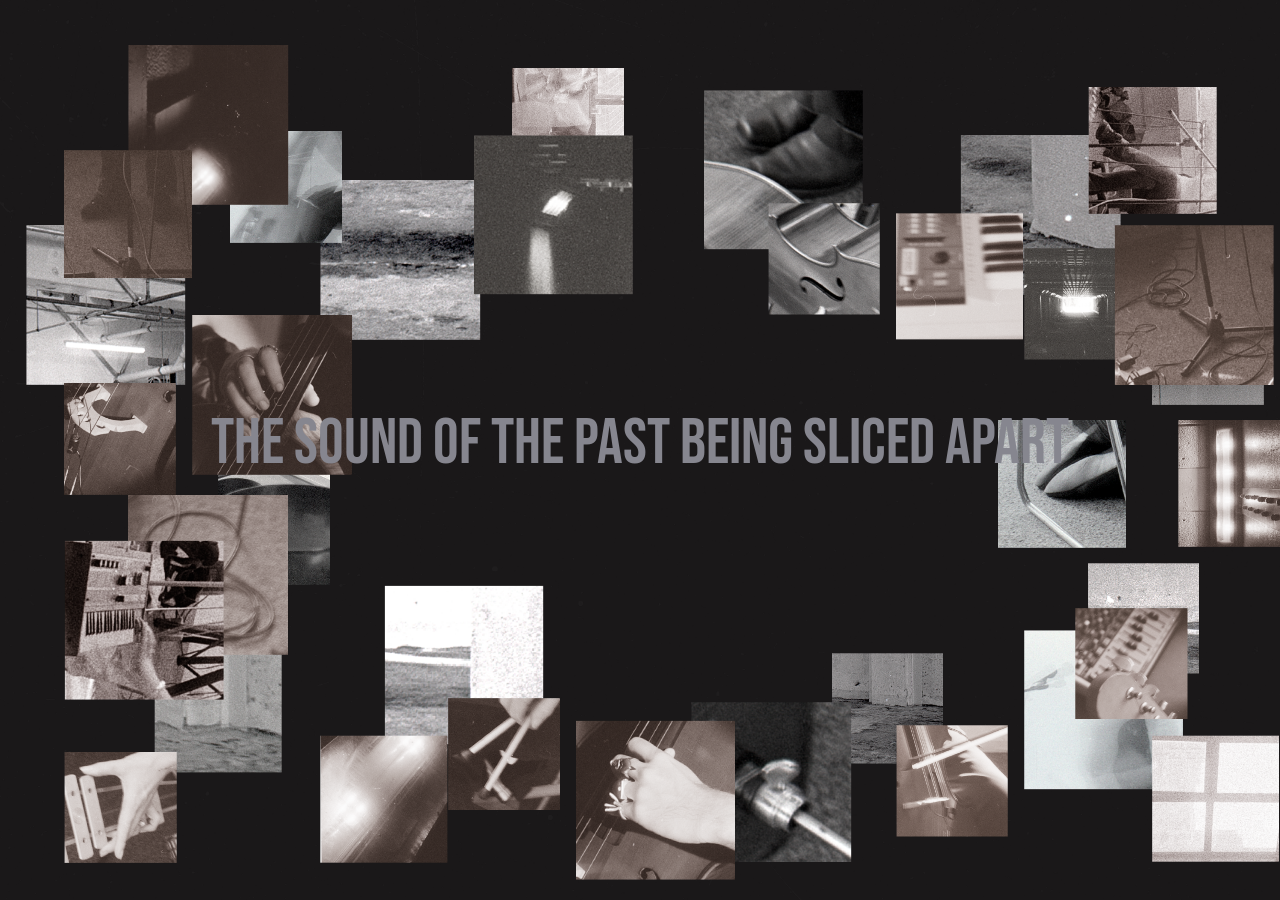
<file: index.html>
<!doctype html>
<html lang="en">
  <head>
    <meta charset="UTF-8" />
    <meta name="viewport" content="width=device-width, initial-scale=1.0" />
    <title>The Sound Of the Past Being Sliced Apart</title>
    <link rel="icon" type="image/png" href="public/Asset15.png" />
    <link rel="stylesheet" href="style.css" />
    <link rel="preconnect" href="https://fonts.googleapis.com" />
    <link rel="preconnect" href="https://fonts.gstatic.com" crossorigin />
    <link
      href="https://fonts.googleapis.com/css2?family=Bebas+Neue&display=swap"
      rel="stylesheet"
    />
  </head>
  <body>
    <script src="script.js"></script>
    <img class="background_image" src="public/AdobeStock_616836392.png" />
    <div class="index-grid">
      <audio id="fade1" src="public/1fade.mp3" preload="auto"></audio>
      <audio id="fade2" src="public/2fade.mp3" preload="auto"></audio>
      <audio id="fade3" src="public/3fade.mp3" preload="auto"></audio>
      <audio id="fade4" src="public/4fade.mp3" preload="auto"></audio>
      <audio id="fade5" src="public/5fade.mp3" preload="auto"></audio>
      <audio id="fade6" src="public/6fade.mp3" preload="auto"></audio>
      <audio id="fade7" src="public/7fade.mp3" preload="auto"></audio>
      <audio id="fade8" src="public/8fade.mp3" preload="auto"></audio>
      <audio id="fade9" src="public/9fade.mp3" preload="auto"></audio>
      <audio id="fade10" src="public/10fade.mp3" preload="auto"></audio>
      <audio id="fade12" src="public/12fade.mp3" preload="auto"></audio>
      <audio id="fade13" src="public/13fade.mp3" preload="auto"></audio>
      <audio id="fade14" src="public/14fade.mp3" preload="auto"></audio>
      <audio id="fade15" src="public/15fade.mp3" preload="auto"></audio>
      <audio id="fade16" src="public/16fade.mp3" preload="auto"></audio>
      <audio id="fade17" src="public/17fade.mp3" preload="auto"></audio>
      <audio id="fade18" src="public/18fade.mp3" preload="auto"></audio>
      <audio id="fade19" src="public/19fade.mp3" preload="auto"></audio>
      <audio id="fade20" src="public/20fade.mp3" preload="auto"></audio>
      <audio id="fade21" src="public/21fade.mp3" preload="auto"></audio>
      <audio id="fade22" src="public/22fade.mp3" preload="auto"></audio>
      <audio id="fade23" src="public/23fade.mp3" preload="auto"></audio>
      <audio id="fade24" src="public/24fade.mp3" preload="auto"></audio>
      <audio id="fade25" src="public/25fade.mp3" preload="auto"></audio>
      <audio id="fade26" src="public/26fade.mp3" preload="auto"></audio>
      <audio id="fade27" src="public/27fade.mp3" preload="auto"></audio>
      <audio id="fade28" src="public/28fade.mp3" preload="auto"></audio>
      <audio id="fade29" src="public/29fade.mp3" preload="auto"></audio>
      <audio id="fade30" src="public/30fade.mp3" preload="auto"></audio>
      <audio id="fade31" src="public/31fade.mp3" preload="auto"></audio>
      <audio id="fade32" src="public/32fade.mp3" preload="auto"></audio>
      <audio id="fade33" src="public/33fade.mp3" preload="auto"></audio>
      <audio id="fade34" src="public/34fade.mp3" preload="auto"></audio>
      <audio id="fade35" src="public/35fade.mp3" preload="auto"></audio>
      <audio id="fade36" src="public/36fade.mp3" preload="auto"></audio>

      <button
        class="desktop-only"
        onclick="playSound('fade1', this)"
        style="top: 20%; left: 25%"
      >
        <img class="fast_fade" src="public/Asset1.png" alt="Asset8" />
      </button>

      <button onclick="playSound('fade2', this)" style="top: 10%; left: 55%">
        <img class="fast_fade" src="public/Asset14.png" alt="Asset3" />
      </button>

      <button onclick="playSound('fade3', this)" style="top: 12%; left: 18%">
        <img class="medium_fade" src="public/Asset3.png" alt="Asset10" />
      </button>

      <button onclick="playSound('fade4', this)" style="top: 15%; left: 75%">
        <img
          class="fast_fade desktop-only"
          src="public/Asset4.png"
          alt="Asset4"
        />
      </button>

      <button
        class="desktop-only"
        onclick="playSound('fade5', this)"
        style="top: 25%; left: 2%"
      >
        <img class="fast_fade" src="public/Asset7.png" alt="Asset15" />
      </button>

      <button onclick="playSound('fade6', this)" style="top: 30%; left: 90%">
        <img
          class="medium_fade desktop-only"
          src="public/Asset6.png"
          alt="Asset6"
        />
      </button>

      <button
        class="desktop-only"
        onclick="playSound('fade15', this)"
        style="top: 50%; left: 17%"
      >
        <img class="medium_fade" src="public/Asset5.png" alt="Asset1" />
      </button>

      <button
        class="desktop-only"
        onclick="playSound('fade16', this)"
        style="top: 45%; left: 78%"
      >
        <img class="slow_fade" src="public/Asset8.png" alt="Asset12" />
      </button>

      <button
        class="desktop-only"
        onclick="playSound('fade9', this)"
        style="top: 60%; left: 85%"
      >
        <img class="medium_fade" src="public/Asset16.png" alt="Asset13" />
      </button>

      <button onclick="playSound('fade10', this)" style="top: 65%; left: 30%">
        <img class="fast_fade" src="public/Asset10.png" alt="Asset11" />
      </button>

      <button onclick="playSound('fade12', this)" style="top: 70%; left: 65%">
        <img class="medium_fade" src="public/Asset11.png" alt="Asset7" />
      </button>

      <button onclick="playSound('fade13', this)" style="top: 70%; left: 12%">
        <img class="slow_fade" src="public/Asset12.png" alt="Asset17" />
      </button>

      <button
        class="desktop-only"
        onclick="playSound('fade17', this)"
        style="top: 70%; left: 80%"
      >
        <img class="fast_fade" src="public/Asset13.png" alt="Asset5" />
      </button>
      <button onclick="playSound('fade18', this)" style="top: 20%; left: 60%">
        <img class="medium_fade" src="public/Asset17.png" alt="Asset5" />
      </button>
      <button onclick="playSound('fade19', this)" style="top: 78%; left: 54%">
        <img class="fast_fade" src="public/Asset18.png" alt="Asset5" />
      </button>

      <button
        class="desktop-only"
        onclick="playSound('fade20', this)"
        style="top: 5%; left: 10%"
      >
        <img class="fast_fade" src="public/Asset26.png" alt="Asset26" />
      </button>
      <button onclick="playSound('fade21', this)" style="top: 5%; left: 40%">
        <img class="medium_fade" src="public/Asset27.png" alt="Asset27" />
      </button>
      <button
        class="desktop-only"
        onclick="playSound('fade22', this)"
        style="top: 8%; left: 85%"
      >
        <img class="slow_fade" src="public/Asset28.png" alt="Asset28" />
      </button>
      <button
        class="desktop-only"
        onclick="playSound('fade23', this)"
        style="top: 35%; left: 15%"
      >
        <img class="fast_fade" src="public/Asset29.png" alt="Asset29" />
      </button>
      <button
        class="desktop-only"
        onclick="playSound('fade24', this)"
        style="top: 40%; left: 5%"
      >
        <img class="medium_fade" src="public/Asset30.png" alt="Asset30" />
      </button>
      <button onclick="playSound('fade25', this)" style="top: 45%; left: 92%">
        <img class="slow_fade" src="public/Asset31.png" alt="Asset31" />
      </button>
      <button
        class="desktop-only"
        onclick="playSound('fade26', this)"
        style="top: 55%; left: 10%"
      >
        <img class="fast_fade" src="public/Asset32.png" alt="Asset32" />
      </button>
      <button onclick="playSound('fade27', this)" style="top: 81%; left: 5%">
        <img class="medium_fade" src="public/Asset33.png" alt="Asset33" />
      </button>
      <button
        class="desktop-only"
        onclick="playSound('fade28', this)"
        style="top: 80%; left: 25%"
      >
        <img class="slow_fade" src="public/Asset34.png" alt="Asset34" />
      </button>
      <button onclick="playSound('fade29', this)" style="top: 80%; left: 45%">
        <img class="fast_fade" src="public/Asset35.png" alt="Asset35" />
      </button>
      <button
        class="desktop-only"
        onclick="playSound('fade30', this)"
        style="top: 78%; left: 70%"
      >
        <img class="medium_fade" src="public/Asset36.png" alt="Asset36" />
      </button>
      <button onclick="playSound('fade31', this)" style="top: 80%; left: 90%">
        <img class="slow_fade" src="public/Asset37.png" alt="Asset37" />
      </button>
      <button
        class="desktop-only"
        onclick="playSound('fade32', this)"
        style="top: 15%; left: 37%"
      >
        <img class="fast_fade" src="public/Asset38.png" alt="Asset38" />
      </button>
      <button onclick="playSound('fade33', this)" style="top: 25%; left: 80%">
        <img class="medium_fade" src="public/Asset39.png" alt="Asset39" />
      </button>
      <button
        class="desktop-only"
        onclick="playSound('fade34', this)"
        style="top: 22%; left: 70%"
      >
        <img class="slow_fade" src="public/Asset40.png" alt="Asset40" />
      </button>
      <button onclick="playSound('fade35', this)" style="top: 60%; left: 5%">
        <img class="fast_fade" src="public/Asset41.png" alt="Asset41" />
      </button>
      <button
        class="desktop-only"
        onclick="playSound('fade36', this)"
        style="top: 65%; left: 84%"
      >
        <img class="medium_fade" src="public/Asset42.png" alt="Asset42" />
      </button>
      <button onclick="playSound('fade7', this)" style="top: 15%; left: 5%">
        <img class="slow_fade" src="public/Asset43.png" alt="Asset43" />
      </button>
      <button
        class="desktop-only"
        onclick="playSound('fade8', this)"
        style="top: 25%; left: 87%"
      >
        <img class="fast_fade" src="public/Asset44.png" alt="Asset44" />
      </button>
      <button onclick="playSound('fade14', this)" style="top: 75%; left: 35%">
        <img class="medium_fade" src="public/Asset45.png" alt="Asset45" />
      </button>

      <div class="header-container">
        <h1 class="bebas">
          <a href="dates.html">The Sound Of The Past Being Sliced Apart</a>
        </h1>
        <div class="subheader"></div>
      </div>
    </div>
  </body>
</html>
</file>
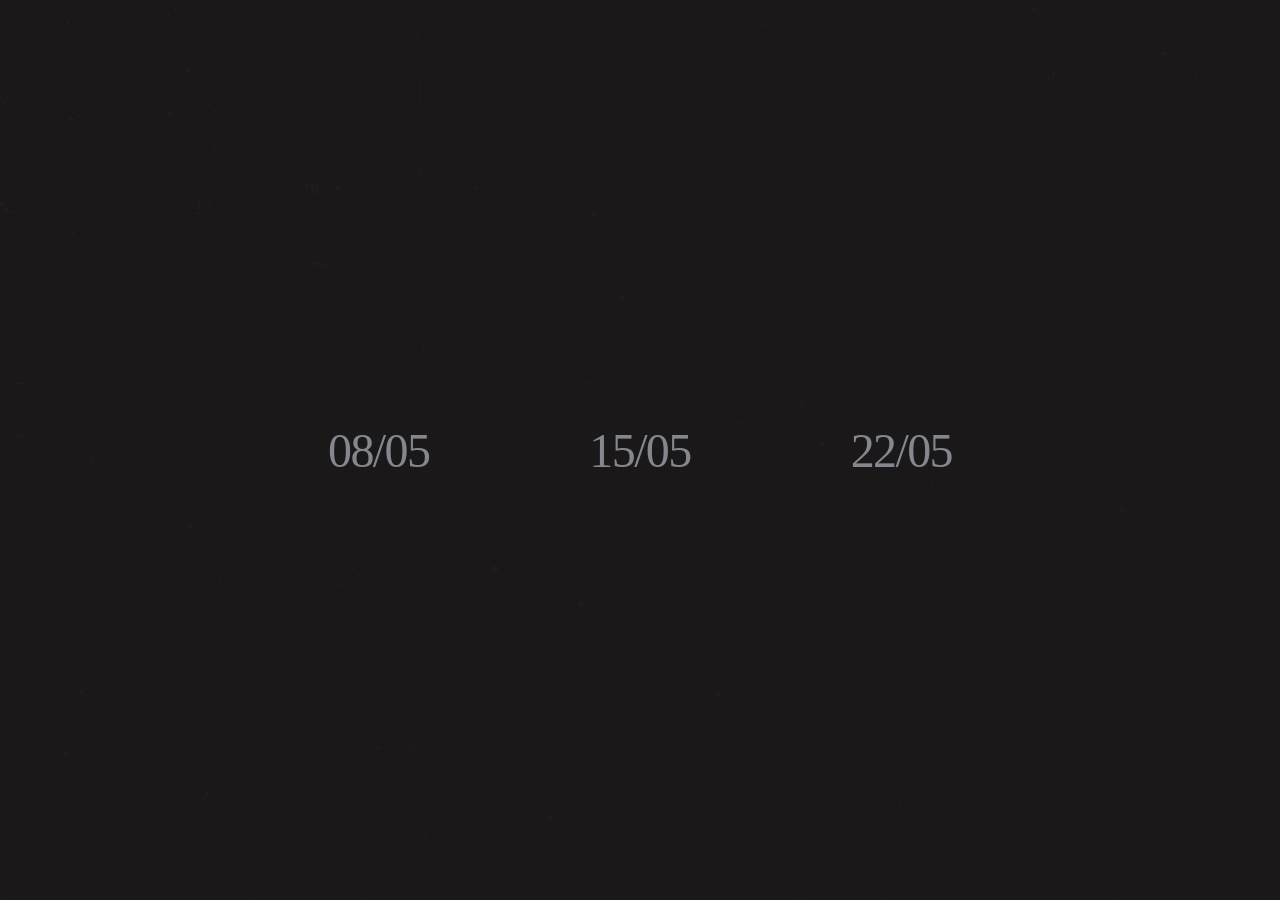
<file: dates.html>
<!doctype html>
<html lang="en">
  <head>
    <meta charset="UTF-8" />
    <meta name="viewport" content="width=device-width, initial-scale=1.0" />
    <title>The Sound Of the Past Being Sliced Apart</title>
    <link rel="stylesheet" href="style.css" />
    <link rel="preconnect" href="https://fonts.googleapis.com" />
    <link rel="icon" type="image/png" href="public/Asset5.png" />
    <link rel="preconnect" href="https://fonts.gstatic.com" crossorigin />
    <link
      href="https://fonts.googleapis.com/css2?family=Bebas+Neue&display=swap"
      rel="stylesheet"
    />
  </head>
  <body>
    <img class="background_image" src="public/AdobeStock_616836392.png" />
    <div class="dates-flexbox">
      <div class="dates-container">
        <a href="may8th.html"><h1 class="">08/05</h1></a>
        <a href="may15th.html"><h1 class="">15/05</h1></a>
        <a href="may22nd.html"><h1 class="">22/05</h1></a>
      </div>
    </div>
    <script src="script.js"></script>
  </body>
</html>
</file>
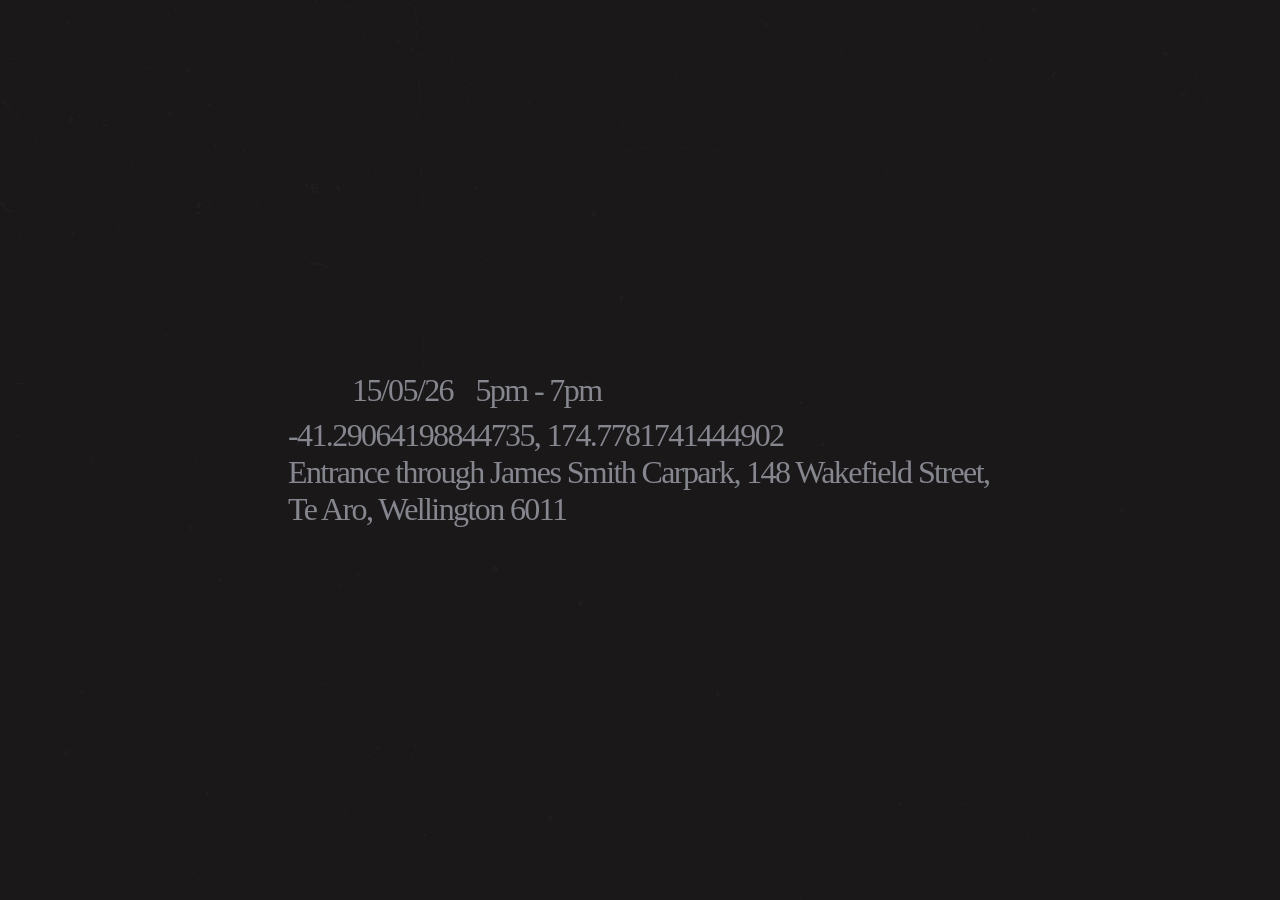
<file: may15th.html>
<!doctype html>
<html lang="en">
  <head>
    <meta charset="UTF-8" />
    <meta name="viewport" content="width=device-width, initial-scale=1.0" />
    <title>The Sound Of the Past Being Sliced Apart</title>
    <link rel="stylesheet" href="style.css" />
    <link rel="preconnect" href="https://fonts.googleapis.com" />
    <link rel="preconnect" href="https://fonts.gstatic.com" crossorigin />
    <link
      href="https://fonts.googleapis.com/css2?family=Bebas+Neue&display=swap"
      rel="stylesheet"
    />
    <link rel="icon" type="image/png" href="public/Asset24.png" />
  </head>
  <body>
    <img class="background_image" src="public/AdobeStock_616836392.png" />
    <div class="daypage-layout-one">
      <div class="daypage-info">
        <div class="daypage-leftbox">
          <p>15/05/26 <span class="leftgap">5pm - 7pm</span></p>
        </div>
        <div class="daypage-rightbox">
          <p class="">
            <span class="coords"
              ><p class="">
                <span class="coords"
                  ><a
                    href="https://www.google.com/maps/place/41%C2%B017'26.3%22S+174%C2%B046'41.4%22E/@-41.2906379,174.7755938,781m/data=!3m2!1e3!4b1!4m4!3m3!8m2!3d-41.290642!4d174.7781741?entry=ttu&g_ep=EgoyMDI2MDQxNS4wIKXMDSoASAFQAw%3D%3D"
                    >-41.29064198844735, 174.7781741444902</a
                  ><br
                /></span>
                <span class="address"
                  >Entrance through James Smith Carpark, 148 Wakefield Street,
                  Te Aro, Wellington 6011</span
                >
              </p>
            </span>
          </p>
        </div>
      </div>
    </div>
    <script src="script.js"></script>
  </body>
</html>
</file>
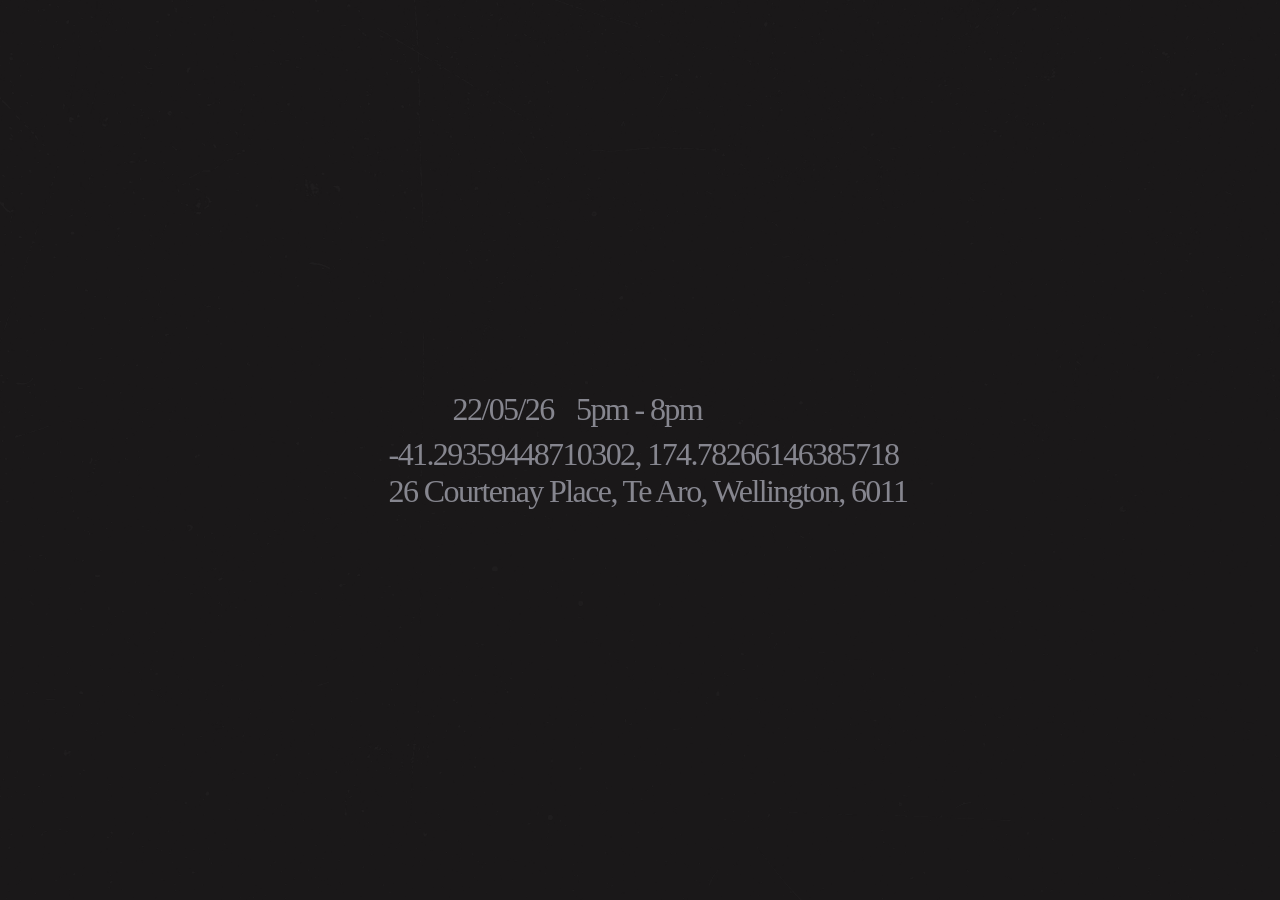
<file: may22nd.html>
<!doctype html>
<html lang="en">
  <head>
    <meta charset="UTF-8" />
    <meta name="viewport" content="width=device-width, initial-scale=1.0" />
    <title>The Sound Of the Past Being Sliced Apart</title>
    <link rel="stylesheet" href="style.css" />
    <link rel="preconnect" href="https://fonts.googleapis.com" />
    <link rel="preconnect" href="https://fonts.gstatic.com" crossorigin />
    <link
      href="https://fonts.googleapis.com/css2?family=Bebas+Neue&display=swap"
      rel="stylesheet"
    />
    <link rel="icon" type="image/png" href="public/Asset6.png" />
  </head>
  <body>
    <img class="background_image" src="public/AdobeStock_616836392.png" />
    <div class="daypage-layout-one">
      <div class="daypage-info">
        <div class="daypage-leftbox">
          <p>22/05/26 <span class="leftgap">5pm - 8pm</span></p>
        </div>
        <div class="daypage-rightbox">
          <p class="">
            <span class="coords"
              ><p class="">
                <span class="coords"
                  ><a
                    href="https://www.google.com/maps/place/41%C2%B017'36.9%22S+174%C2%B046'57.6%22E/@-41.2937561,174.7823875,174m/data=!3m1!1e3!4m4!3m3!8m2!3d-41.2935945!4d174.7826615?entry=ttu&g_ep=EgoyMDI2MDUxMy4wIKXMDSoASAFQAw%3D%3D"
                    >-41.29359448710302, 174.78266146385718</a
                  ><br
                /></span>
                <span class="address"
                  >26 Courtenay Place, Te Aro, Wellington, 6011</span
                >
              </p>
            </span>
          </p>
        </div>
      </div>
    </div>
    <script src="script.js"></script>
  </body>
</html>
</file>
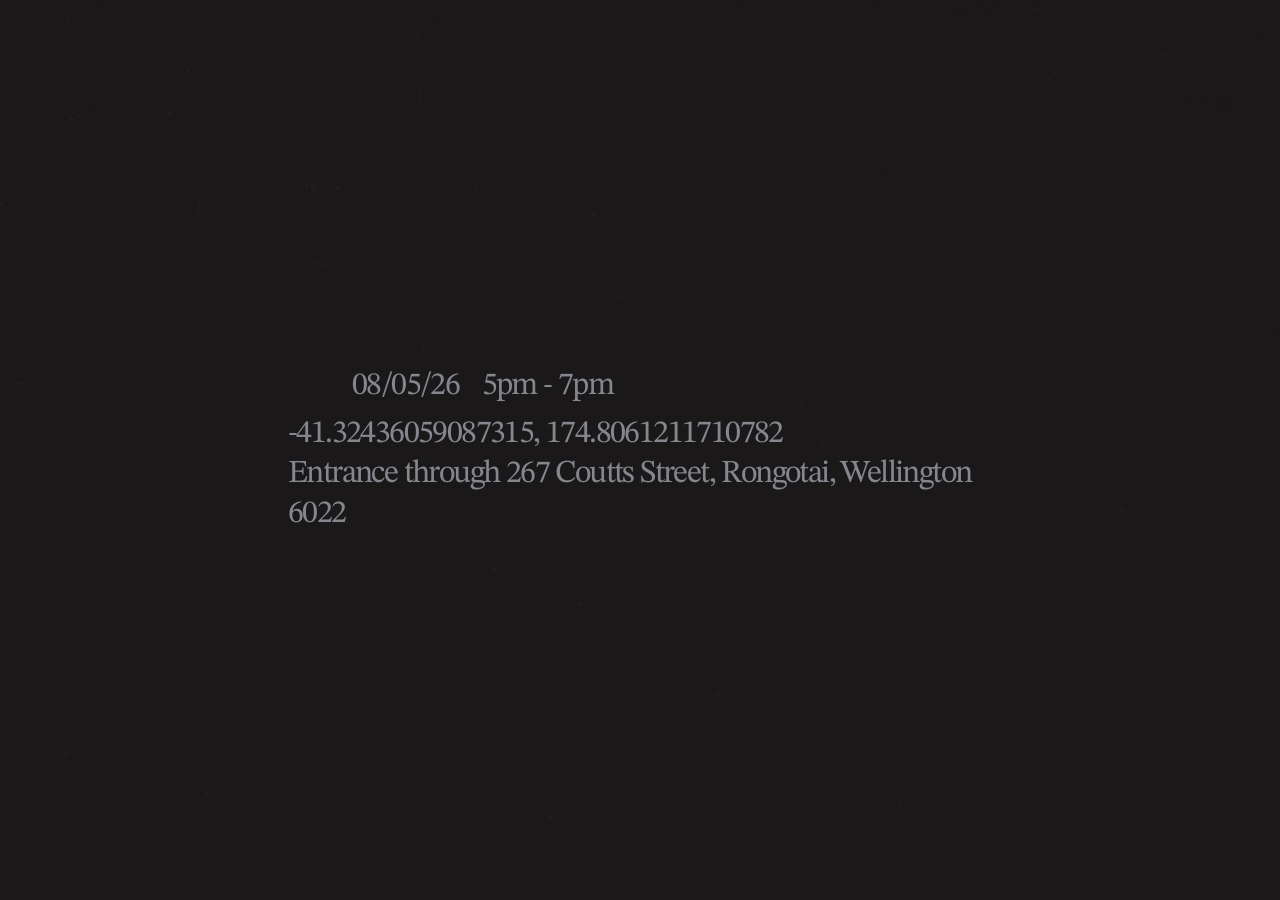
<file: may8th.html>
<!doctype html>
<html lang="en">
  <head>
    <meta charset="UTF-8" />
    <meta name="viewport" content="width=device-width, initial-scale=1.0" />
    <title>The Sound Of the Past Being Sliced Apart</title>
    <link rel="stylesheet" href="style.css" />
    <link rel="preconnect" href="https://fonts.googleapis.com" />
    <link rel="preconnect" href="https://fonts.gstatic.com" crossorigin />
    <link
      href="https://fonts.googleapis.com/css2?family=Bebas+Neue&display=swap"
      rel="stylesheet"
    />
    <link
      href="https://fonts.googleapis.com/css2?family=STIX+Two+Text:ital,wght@0,400..700;1,400..700&display=swap"
      rel="stylesheet"
    />
    <link rel="icon" type="image/png" href="public/Asset16.png" />
  </head>
  <body>
    <img class="background_image" src="public/AdobeStock_616836392.png" />
    <div class="daypage-layout-one">
      <div class="daypage-info">
        <div class="daypage-leftbox">
          <p>08/05/26 <span class="leftgap">5pm - 7pm</span></p>
        </div>
        <div class="daypage-rightbox">
          <p class="">
            <span class="coords"
              ><a
                href="https://www.google.com/maps/@-41.3245143,174.8054988,152m/data=!3m1!1e3?entry=ttu&g_ep=EgoyMDI2MDQyNy4wIKXMDSoASAFQAw%3D%3D"
                >-41.32436059087315, 174.8061211710782</a
              ></span
            ></br>
            <span class="address"
              >Entrance through 267 Coutts Street, Rongotai, Wellington
              6022</span
            >
          </p>
        </div>
      </div>
    </div>
    <script src="script.js"></script>
  </body>
</html>
</file>
<file: style.css>
* {
  box-sizing: border-box;
}

.bebas {
  font-family: 'Bebas Neue', sans-serif;
  font-weight: 400;
  font-style: normal;
}

.background_image {
  position: absolute;
  z-index: -30;
  width: 100vw;
  height: 100vh;
  opacity: 5%;
  object-fit: cover;
}

body {
  background-color: #1a1819;
  color: #86868f;
  margin: 0;
  padding: 0;
  font-family:
    system-ui,
    -apple-system,
    sans-serif;
  overflow-x: hidden;
}

a {
  color: inherit;
  text-decoration: none;
  cursor: pointer;
}

a:visited,
a:hover,
a:active {
  color: inherit;
  text-decoration: none;
  cursor: pointer;
}

.index-grid {
  position: relative;
  height: 100vh;
  width: 100%;
  overflow: hidden;
}

.index-grid a {
  color: inherit;
  text-decoration: none;
  cursor: pointer;
}

.index-grid button {
  background: none;
  border: none;
  padding: 0;
  cursor: pointer;
  z-index: 10;
  height: 10rem;
  position: absolute;
}

.index-grid img {
  transition: filter 0.3s ease-in-out;
}

.index-grid img:hover {
  filter: brightness(150%);
  /* filter: blur(2px); */
}

.index-grid img.slow_fade {
  width: fit-content;
  height: 8rem;
  object-fit: contain;
  transition: opacity 25s ease-out;
}

.index-grid img.fast_fade {
  width: fit-content;
  height: 10rem;
  object-fit: contain;
  transition: opacity 15s ease-out;
}
.index-grid img.medium_fade {
  width: fit-content;
  height: 7rem;
  object-fit: contain;
  transition: opacity 40s ease-out;
}

.header-container {
  position: absolute;
  top: 0;
  left: 0;
  width: 100%;
  height: 100%;
  display: flex;
  flex-direction: column;
  justify-content: center;
  align-items: center;
  text-align: center;
  pointer-events: none;
  z-index: 30;
}

.header-container h1,
.header-container .subheader,
.header-container a {
  pointer-events: auto;
  transition: filter 0.2s ease-in-out;
}

.header-container h1:hover {
  /* opacity: 60%; */
  filter: blur(1px);
}

.index-grid h1 {
  color: inherit;
  margin: 0;
  font-size: 4rem;
  text-transform: uppercase;
}

.subheader {
  margin-top: 0.8rem;
  display: flex;
  flex-direction: row;
  gap: 2rem;
}

.subheader h1 {
  font-size: 2.6rem;
  font-family: 'STIX Two Text', serif;
  font-optical-sizing: auto;
  font-style: normal;
  font-weight: 400;
  text-transform: none;
  letter-spacing: -0.05em;
}

.subheader a:hover h1,
.subheader h1:hover {
  font-style: italic;
}

.struck {
  filter: blur(5px);
  opacity: 70%;
}

.dates-flexbox {
  height: 100vh;
  width: 100vw;
  display: flex;
  justify-content: center;
  align-items: center;
  text-decoration: none;
  color: inherit;
  font-family: 'STIX Two Text', serif;
  font-optical-sizing: auto;
  font-style: regular;
  text-transform: none;
  font-size: 2rem;
  font-weight: 400;
  letter-spacing: -0.05em;
}

.dates-flexbox h1 {
  margin: 0;
  text-align: center;
  font-size: 3rem;
  font-weight: 400;
}

.dates-container {
  display: flex;
  flex-direction: row;
  gap: 10rem;
}

.dates-container a {
  display: flex;
  justify-content: center;
  align-items: center;
  text-decoration: none;
  color: inherit;
}

.dates-container a:hover {
  font-style: italic;
}

.daypage-layout-one {
  height: 100vh;
  width: 100vw;
  display: flex;
  justify-content: center;
  align-items: center;
  text-decoration: none;
  color: inherit;
}

.daypage-info {
  display: flex;
  flex-direction: column;
  justify-content: center;
  align-items: flex-start;
  font-size: 2rem;
  font-weight: 400;

  font-family: 'STIX Two Text', serif;
  font-optical-sizing: auto;
  font-style: regular;
  text-transform: none;
  letter-spacing: -0.05em;
}

.leftgap {
  margin-left: 1rem;
}

.daypage-leftbox {
  display: flex;
  flex-direction: column;
  text-align: left;
  align-items: start;
  margin-left: 5rem;
  margin-bottom: 0.5rem;
}

.daypage-rightbox {
  max-width: 45rem;
  min-width: none;
  margin-left: 1rem;
}

.daypage-leftbox p,
.daypage-rightbox p {
  margin: 0;
}

.coordinate-hover {
  cursor: pointer;
}

.coordinate-hover .coords {
  display: none;
}

.coords:hover {
  filter: brightness(150%);
}

.coordinate-hover:hover .address {
  display: none;
}

.coordinate-hover:hover .coords {
  display: inline;
}

@media (max-width: 768px) {
  .header-container {
    padding: 0 1rem;
  }

  .index-grid h1 {
    font-size: 3rem;
  }

  .index-grid button {
    height: 6rem;
  }

  .desktop-only {
    display: none;
  }

  .index-grid img.slow_fade,
  .index-grid img.fast_fade,
  .index-grid img.medium_fade {
    height: 6rem;
    max-width: fit-content;
  }

  .dates-container {
    flex-direction: column;
    gap: 2rem;
  }

  .daypage-info {
    flex-direction: column;
    align-items: start;
    text-align: left;
    font-size: 2rem;
    padding: 2rem;
  }

  .daypage-leftbox {
    gap: 2rem;
    margin-bottom: 1rem;
  }

  .daypage-rightbox {
    margin-left: 0;
    max-width: 100%;
  }

  .coordinate-hover .address,
  .coordinate-hover .coords {
    display: block;
    text-align: left;
    margin-bottom: 1rem;
  }

  .coordinate-hover:hover .coords .address {
    display: block;
  }
}
</file>
